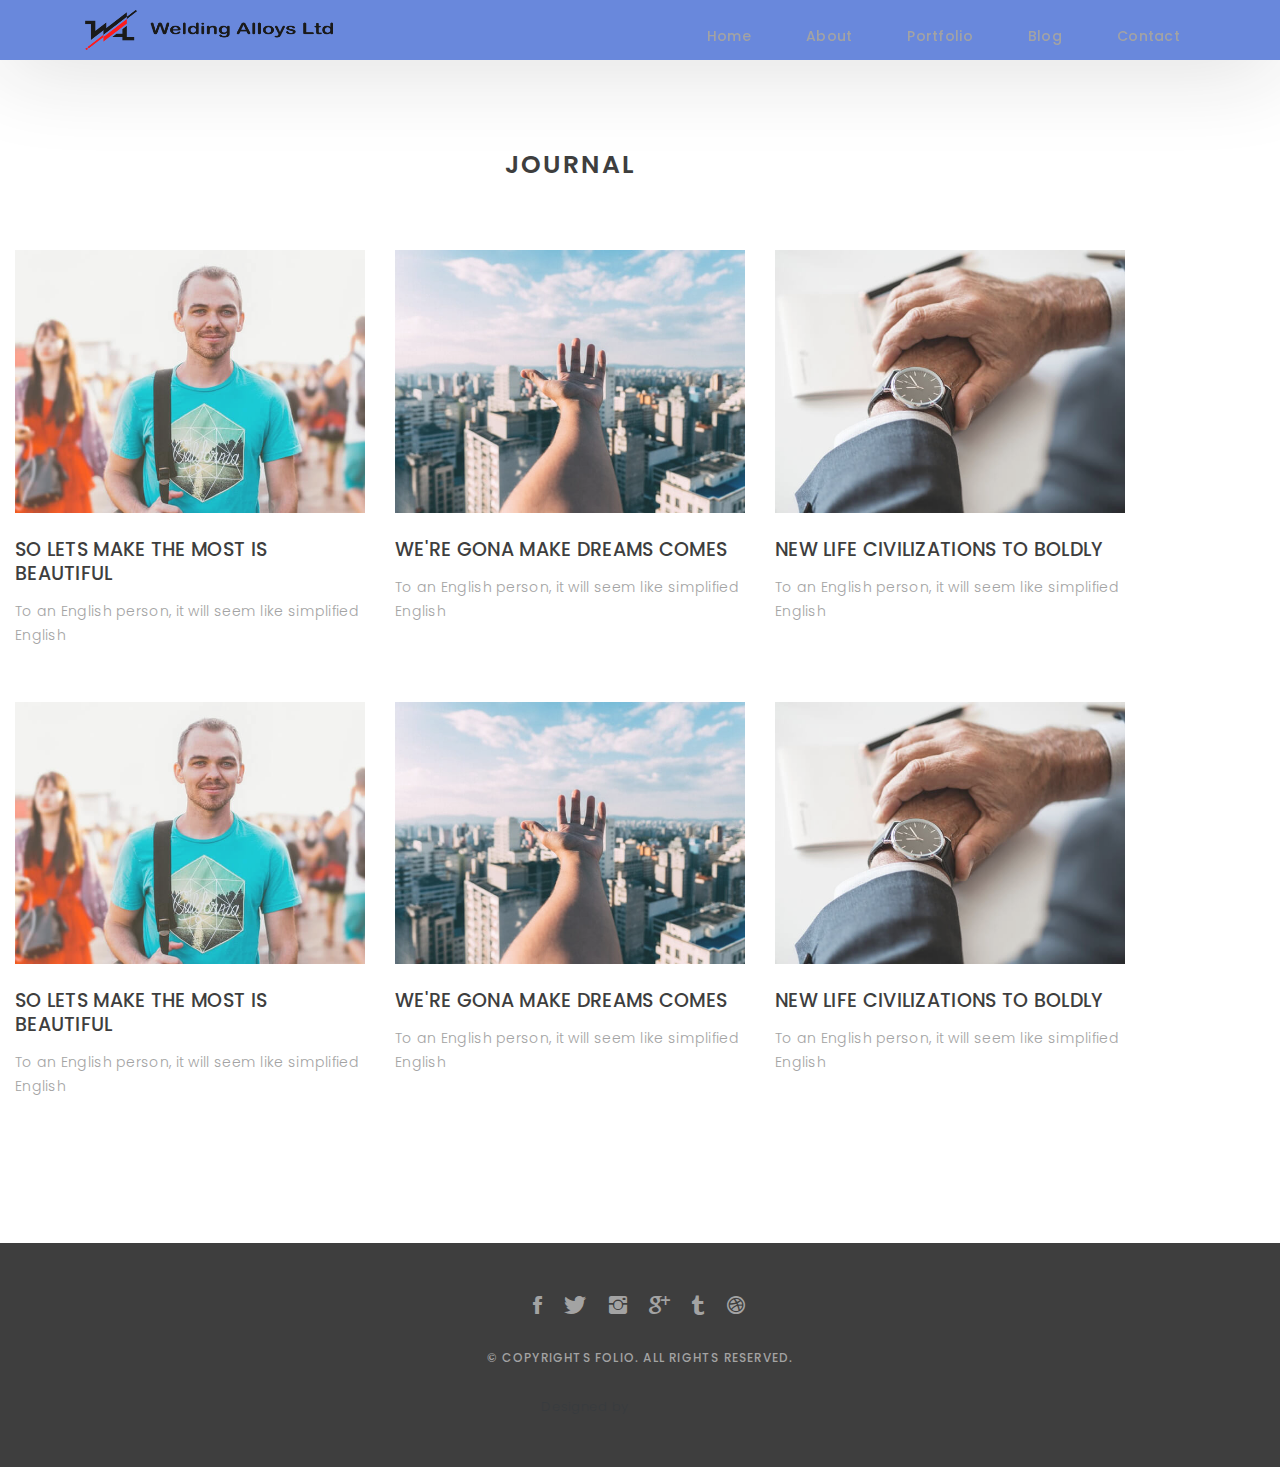
<file: blog-grid.html>
<!DOCTYPE html>
<html lang="en">

<head>
  <!-- meta -->
  <meta charset="utf-8">
  <meta content="width=device-width, initial-scale=1.0" name="viewport">

  <title>Folio - Blog Grid</title>
  <meta content="" name="keywords">
  <meta content="" name="description">

  <!-- Google Fonts -->
  <link href="https://fonts.googleapis.com/css?family=Poppins:300,300i,400,400i,500,500i,600,600i,700,700i|Playfair+Display:400,400i,700,700i,900,900i" rel="stylesheet">

  <!-- Bootstrap CSS File -->
  <link href="lib/bootstrap/css/bootstrap.min.css" rel="stylesheet">

  <!-- Libraries CSS Files -->
  <link href="lib/ionicons/css/ionicons.min.css" rel="stylesheet">
  <link href="lib/owlcarousel/assets/owl.carousel.min.css" rel="stylesheet">
  <link href="lib/magnific-popup/magnific-popup.css" rel="stylesheet">
  <link href="lib/hover/hover.min.css" rel="stylesheet">

  <!-- Blog Stylesheet File -->
  <link href="css/blog.css" rel="stylesheet">

  <!-- Main Stylesheet File -->
  <link href="css/style.css" rel="stylesheet">

  <!-- Responsive css -->
  <link href="css/responsive.css" rel="stylesheet">

  <!-- Favicon -->
  <link rel="shortcut icon" href="images/favicon.png">

  <!-- =======================================================
    Theme Name: Folio
    Theme URL: https://bootstrapmade.com/folio-bootstrap-portfolio-template/
    Author: BootstrapMade.com
    Author URL: https://bootstrapmade.com
  ======================================================= -->
</head>

<body>

  <!-- start section navbar -->
  <nav id="main-nav-subpage" class="subpage-nav">
    <div class="row">
      <div class="container">

        <div class="logo">
          <a href="index.html"><img src="images/logo.png" alt="logo"></a>
        </div>

        <div class="responsive"><i data-icon="m" class="ion-navicon-round"></i></div>

        <ul class="nav-menu list-unstyled">
          <li><a href="#homee" class="smoothScroll">Home</a></li>
          <li><a href="#about" class="smoothScroll">About</a></li>
          <li><a href="#portfolio" class="smoothScroll">Portfolio</a></li>
          <li><a href="#blog" class="smoothScroll">Blog</a></li>
          <li><a href="#contact" class="smoothScroll">Contact</a></li>
        </ul>

      </div>
    </div>
  </nav>
  <!-- End section navbar -->

  <!-- start section journal -->
  <div id="journal-blog" class="text-left  paddsections">

    <div class="container">
      <div class="section-title text-center">
        <h2>journal</h2>
      </div>
    </div>

    <div class="container">
      <div class="journal-block">
        <div class="row">

          <div class="col-lg-4 col-md-6">
            <div class="journal-info mb-30">

              <a href="blog-single.html"><img src="images/blog-post-1.jpg" class="img-responsive" alt="img"></a>

              <div class="journal-txt">

                <h4><a href="blog-single.html">SO LETS MAKE THE MOST IS BEAUTIFUL</a></h4>
                <p class="separator">To an English person, it will seem like simplified English
                </p>

              </div>

            </div>
          </div>

          <div class="col-lg-4 col-md-6">
            <div class="journal-info mb-30">

              <a href="blog-single.html"><img src="images/blog-post-2.jpg" class="img-responsive" alt="img"></a>

              <div class="journal-txt">

                <h4><a href="blog-single.html">WE'RE GONA MAKE DREAMS COMES</a></h4>
                <p class="separator">To an English person, it will seem like simplified English
                </p>

              </div>

            </div>
          </div>

          <div class="col-lg-4 col-md-6">
            <div class="journal-info mb-30">

              <a href="blog-single.html"><img src="images/blog-post-3.jpg" class="img-responsive" alt="img"></a>

              <div class="journal-txt">

                <h4><a href="blog-single.html">NEW LIFE CIVILIZATIONS TO BOLDLY</a></h4>
                <p class="separator">To an English person, it will seem like simplified English
                </p>

              </div>

            </div>
          </div>

          <div class="col-lg-4 col-md-6">
            <div class="journal-info mb-30">

              <a href="blog-single.html"><img src="images/blog-post-1.jpg" class="img-responsive" alt="img"></a>

              <div class="journal-txt">

                <h4><a href="blog-single.html">SO LETS MAKE THE MOST IS BEAUTIFUL</a></h4>
                <p class="separator">To an English person, it will seem like simplified English
                </p>

              </div>

            </div>
          </div>

          <div class="col-lg-4 col-md-6">
            <div class="journal-info mb-30">

              <a href="blog-single.html"><img src="images/blog-post-2.jpg" class="img-responsive" alt="img"></a>

              <div class="journal-txt">

                <h4><a href="blog-single.html">WE'RE GONA MAKE DREAMS COMES</a></h4>
                <p class="separator">To an English person, it will seem like simplified English
                </p>

              </div>

            </div>
          </div>

          <div class="col-lg-4 col-md-6">
            <div class="journal-info mb-30">

              <a href="blog-single.html"><img src="images/blog-post-3.jpg" class="img-responsive" alt="img"></a>

              <div class="journal-txt">

                <h4><a href="blog-single.html">NEW LIFE CIVILIZATIONS TO BOLDLY</a></h4>
                <p class="separator">To an English person, it will seem like simplified English
                </p>

              </div>

            </div>
          </div>

        </div>
      </div>
    </div>
  </div>
  <!-- End section journal -->


  <!-- start section footer -->
  <div id="footer" class="text-center">
    <div class="container">
      <div class="socials-media text-center">

        <ul class="list-unstyled">
          <li><a href="#"><i class="ion-social-facebook"></i></a></li>
          <li><a href="#"><i class="ion-social-twitter"></i></a></li>
          <li><a href="#"><i class="ion-social-instagram"></i></a></li>
          <li><a href="#"><i class="ion-social-googleplus"></i></a></li>
          <li><a href="#"><i class="ion-social-tumblr"></i></a></li>
          <li><a href="#"><i class="ion-social-dribbble"></i></a></li>
        </ul>

      </div>

      <p>&copy; Copyrights Folio. All rights reserved.</p>

      <div class="credits">
        <!--
          All the links in the footer should remain intact.
          You can delete the links only if you purchased the pro version.
          Licensing information: https://bootstrapmade.com/license/
          Purchase the pro version with working PHP/AJAX contact form: https://bootstrapmade.com/buy/?theme=Folio
        -->
        Designed by <a href="https://bootstrapmade.com/">BootstrapMade</a>
      </div>

    </div>
  </div>
  <!-- End section footer -->

  <!-- JavaScript Libraries -->
  <script src="lib/jquery/jquery.min.js"></script>
  <script src="lib/jquery/jquery-migrate.min.js"></script>
  <script src="lib/bootstrap/js/bootstrap.bundle.min.js"></script>
  <script src="lib/typed/typed.js"></script>
  <script src="lib/owlcarousel/owl.carousel.min.js"></script>
  <script src="lib/magnific-popup/magnific-popup.min.js"></script>
  <script src="lib/isotope/isotope.pkgd.min.js"></script>

  <!-- Contact Form JavaScript File -->
  <script src="contactform/contactform.js"></script>

  <!-- Template Main Javascript File -->
  <script src="js/main.js"></script>

</body>

</html>
</file>
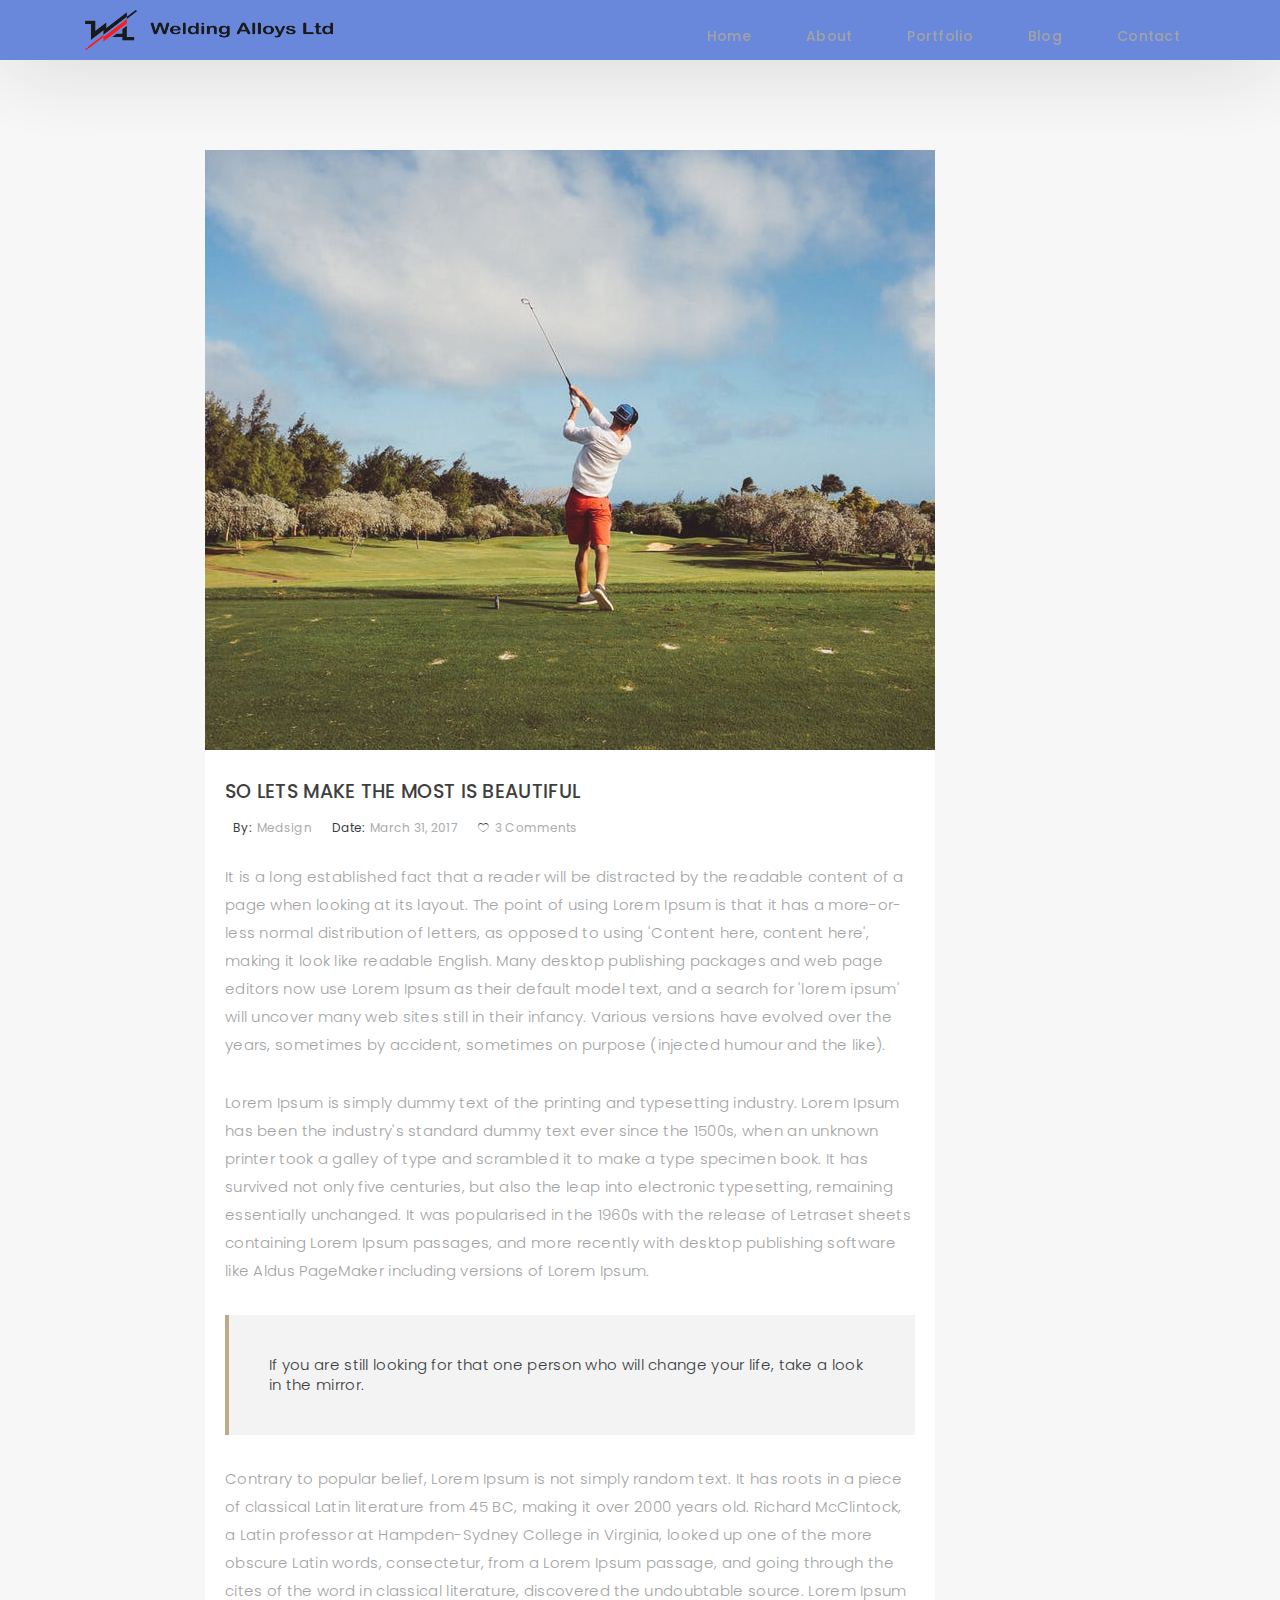
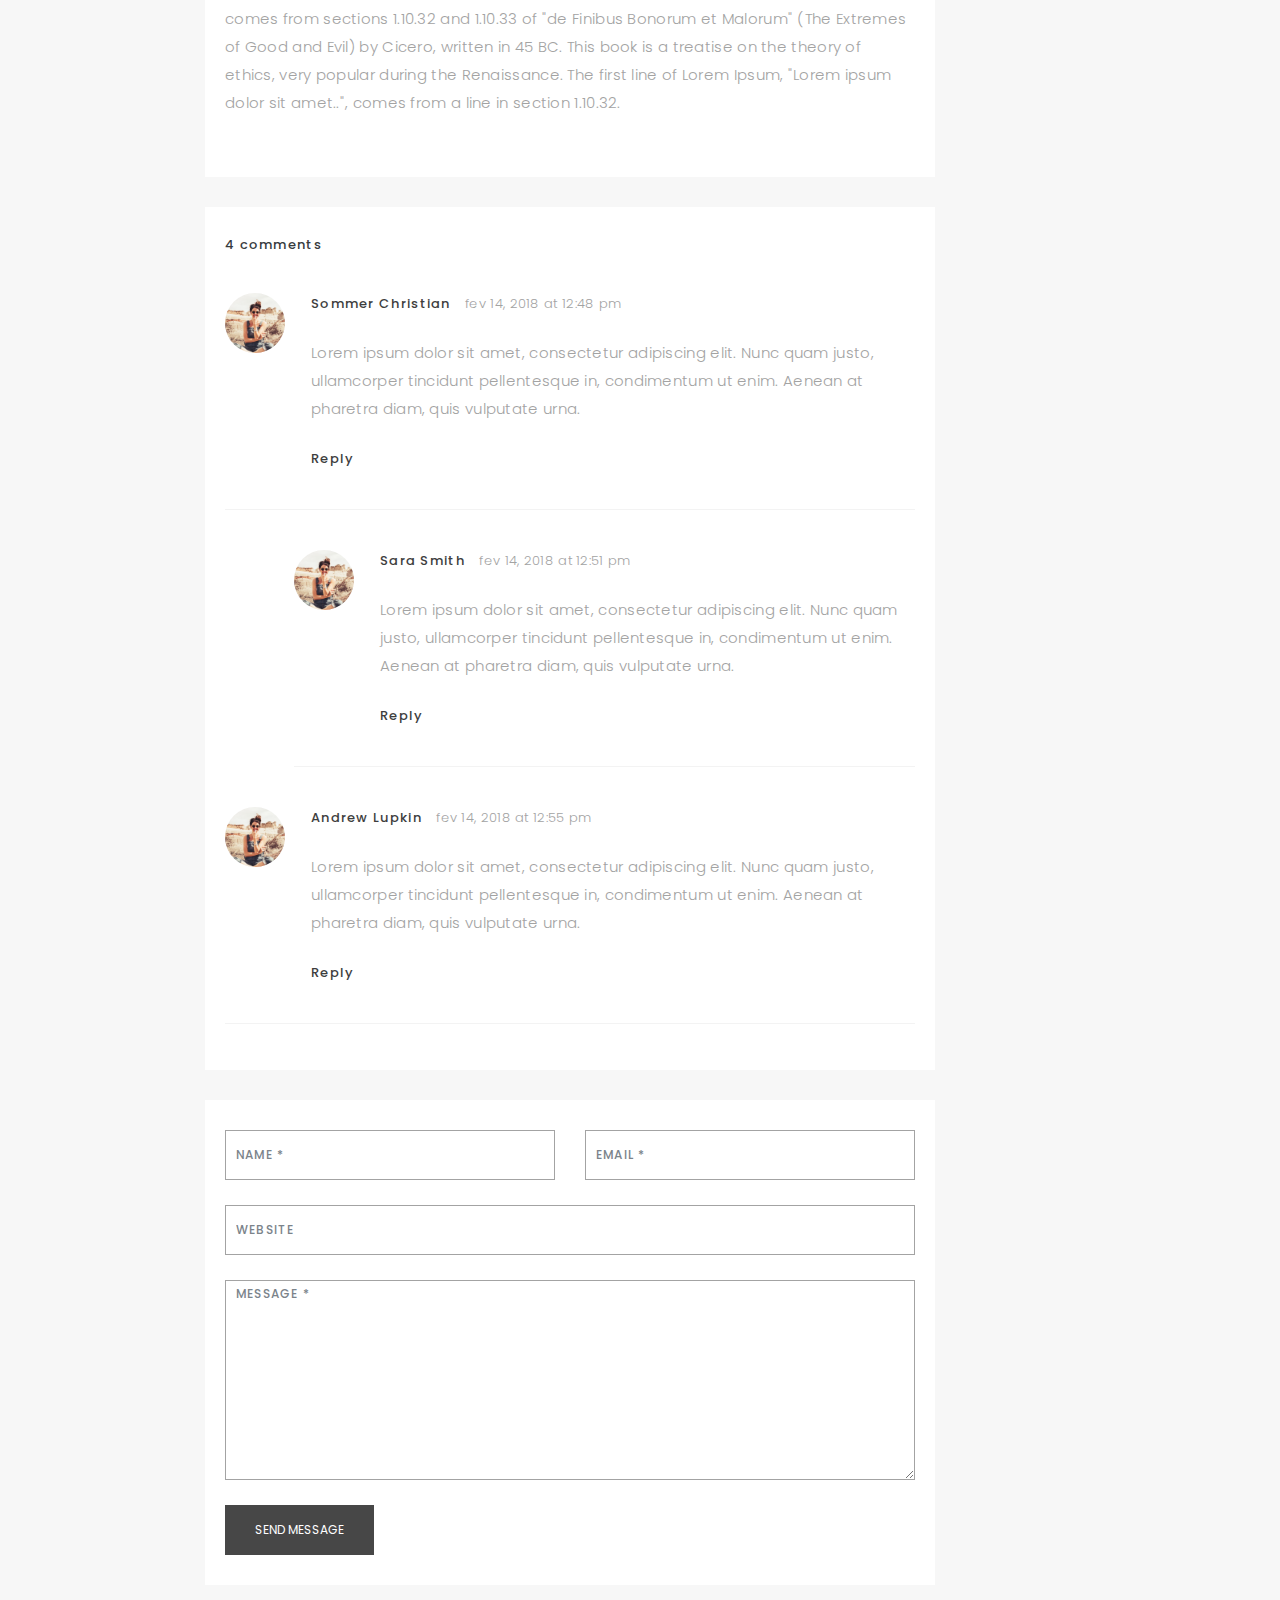
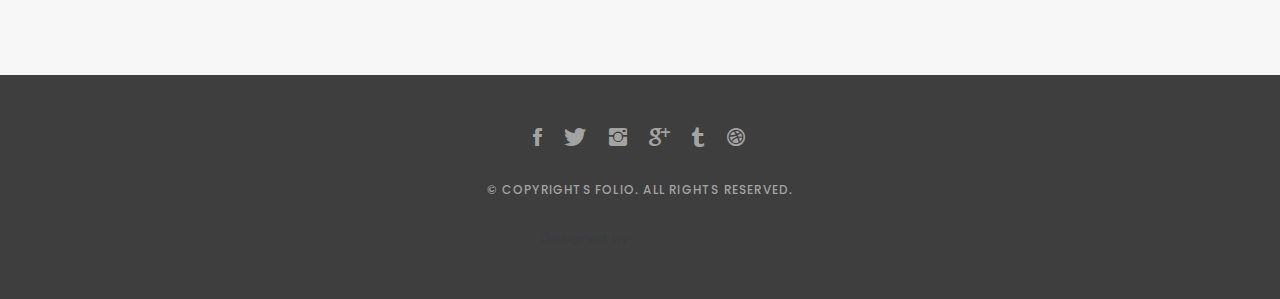
<file: blog-single.html>
<!DOCTYPE html>
<html lang="en">

<head>
  <!-- meta -->
  <meta charset="utf-8">
  <meta content="width=device-width, initial-scale=1.0" name="viewport">

  <title>Folio - Blog Singlee</title>
  <meta content="" name="keywords">
  <meta content="" name="description">

  <!-- Google Fonts -->
  <link href="https://fonts.googleapis.com/css?family=Poppins:300,300i,400,400i,500,500i,600,600i,700,700i|Playfair+Display:400,400i,700,700i,900,900i" rel="stylesheet">

  <!-- Bootstrap CSS File -->
  <link href="lib/bootstrap/css/bootstrap.min.css" rel="stylesheet">

  <!-- Libraries CSS Files -->
  <link href="lib/ionicons/css/ionicons.min.css" rel="stylesheet">
  <link href="lib/owlcarousel/assets/owl.carousel.min.css" rel="stylesheet">
  <link href="lib/magnific-popup/magnific-popup.css" rel="stylesheet">
  <link href="lib/hover/hover.min.css" rel="stylesheet">

  <!-- Blog Stylesheet File -->
  <link href="css/blog.css" rel="stylesheet">

  <!-- Main Stylesheet File -->
  <link href="css/style.css" rel="stylesheet">

  <!-- Responsive css -->
  <link href="css/responsive.css" rel="stylesheet">

  <!-- Favicon -->
  <link rel="shortcut icon" href="images/favicon.png">

  <!-- =======================================================
    Theme Name: Folio
    Theme URL: https://bootstrapmade.com/folio-bootstrap-portfolio-template/
    Author: BootstrapMade.com
    Author URL: https://bootstrapmade.com
  ======================================================= -->
</head>

<body>

  <!-- start section navbar -->
  <nav id="main-nav-subpage" class="subpage-nav">
    <div class="row">
      <div class="container">

        <div class="logo">
          <a href="index.html"><img src="images/logo.png" alt="logo"></a>
        </div>

        <div class="responsive"><i data-icon="m" class="ion-navicon-round"></i></div>

        <ul class="nav-menu list-unstyled">
          <li><a href="#homee" class="smoothScroll">Home</a></li>
          <li><a href="#about" class="smoothScroll">About</a></li>
          <li><a href="#portfolio" class="smoothScroll">Portfolio</a></li>
          <li><a href="#blog" class="smoothScroll">Blog</a></li>
          <li><a href="#contact" class="smoothScroll">Contact</a></li>
        </ul>
      </div>
    </div>
  </nav>
  <!-- End section navbar -->
  <!-- start section main content -->
  <div class="main-content paddsection">
    <div class="container">
      <div class="row justify-content-center">
        <div class="col-md-8 col-md-offset-2">
          <div class="row">
            <div class="container-main single-main">
              <div class="col-md-12">
                <div class="block-main mb-30">
                  <img src="images/blog-post-big.jpg" class="img-responsive" alt="reviews2">
                  <div class="content-main single-post padDiv">
                    <div class="journal-txt">
                      <h4><a href="#">SO LETS MAKE THE MOST IS BEAUTIFUL</a></h4>
                    </div>
                    <div class="post-meta">
                      <ul class="list-unstyled mb-0">
                        <li class="author">by:<a href="#">medsign</a></li>
                        <li class="date">date:<a href="#">March 31, 2017</a></li>
                        <li class="commont"><i class="ion-ios-heart-outline"></i><a href="#">3 Comments</a></li>
                      </ul>
                    </div>
                    <p class="mb-30">It is a long established fact that a reader will be distracted by the readable content of a page when looking at its layout. The point of using Lorem Ipsum is that it has a more-or-less normal distribution of letters, as opposed to
                      using 'Content here, content here', making it look like readable English. Many desktop publishing packages and web page editors now use Lorem Ipsum as their default model text, and a search for 'lorem ipsum' will uncover many web
                      sites still in their infancy. Various versions have evolved over the years, sometimes by accident, sometimes on purpose (injected humour and the like).</p>
                    <p class="mb-30">Lorem Ipsum is simply dummy text of the printing and typesetting industry. Lorem Ipsum has been the industry's standard dummy text ever since the 1500s, when an unknown printer took a galley of type and scrambled it to make a type
                      specimen book. It has survived not only five centuries, but also the leap into electronic typesetting, remaining essentially unchanged. It was popularised in the 1960s with the release of Letraset sheets containing Lorem Ipsum passages,
                      and more recently with desktop publishing software like Aldus PageMaker including versions of Lorem Ipsum.</p>
                    <blockquote>If you are still looking for that one person who will change your life, take a look in the mirror.</blockquote>
                    <p class="mb-30">Contrary to popular belief, Lorem Ipsum is not simply random text. It has roots in a piece of classical Latin literature from 45 BC, making it over 2000 years old. Richard McClintock, a Latin professor at Hampden-Sydney College in
                      Virginia, looked up one of the more obscure Latin words, consectetur, from a Lorem Ipsum passage, and going through the cites of the word in classical literature, discovered the undoubtable source. Lorem Ipsum comes from sections
                      1.10.32 and 1.10.33 of "de Finibus Bonorum et Malorum" (The Extremes of Good and Evil) by Cicero, written in 45 BC. This book is a treatise on the theory of ethics, very popular during the Renaissance. The first line of Lorem Ipsum,
                      "Lorem ipsum dolor sit amet..", comes from a line in section 1.10.32.</p>
                  </div>
                </div>
              </div>
              <div class="col-md-12">
                <div class="comments text-left padDiv mb-30">
                  <div class="entry-comments">
                    <h6 class="mb-30">4 comments</h6>
                    <ul class="entry-comments-list list-unstyled">
                      <li>
                        <div class="entry-comments-item">
                          <img src="images/avatar.jpg" class="entry-comments-avatar" alt="">
                          <div class="entry-comments-body">
                            <span class="entry-comments-author">Sommer Christian</span>
                            <span><a href="#">fev 14, 2018 at 12:48 pm</a></span>
                            <p class="mb-10">Lorem ipsum dolor sit amet, consectetur adipiscing elit. Nunc quam justo, ullamcorper tincidunt pellentesque in, condimentum ut enim. Aenean at pharetra diam, quis vulputate urna. </p>
                            <a class="rep" href="#">Reply</a>
                          </div>
                        </div>
                        <ul class="entry-comments-reply list-unstyled">
                          <li>
                            <div class="entry-comments-item">
                              <img src="images/avatar.jpg" class="entry-comments-avatar" alt="">
                              <div class="entry-comments-body">
                                <span class="entry-comments-author">Sara Smith</span>
                                <span><a href="#">fev 14, 2018 at 12:51 pm</a></span>
                                <p class="mb-10">Lorem ipsum dolor sit amet, consectetur adipiscing elit. Nunc quam justo, ullamcorper tincidunt pellentesque in, condimentum ut enim. Aenean at pharetra diam, quis vulputate urna.</p>
                                <a class="rep" href="#">Reply</a>
                              </div>
                            </div>
                          </li>
                        </ul>
                      </li>
                      <li>
                        <div class="entry-comments-item">
                          <img src="images/avatar.jpg" class="entry-comments-avatar" alt="">
                          <div class="entry-comments-body">
                            <span class="entry-comments-author">Andrew Lupkin</span>
                            <span><a href="#">fev 14, 2018 at 12:55 pm</a></span>
                            <p class="mb-10">Lorem ipsum dolor sit amet, consectetur adipiscing elit. Nunc quam justo, ullamcorper tincidunt pellentesque in, condimentum ut enim. Aenean at pharetra diam, quis vulputate urna. </p>
                            <a class="rep" href="#">Reply</a>
                          </div>
                        </div>
                      </li>
                    </ul>
                  </div>
                </div>
              </div>
              <div class="col-lg-12">
                <div class="cmt padDiv">
                  <form id="comment-form" method="post" action="" role="form">
                    <div class="row">
                        <div class="col-lg-6">
                          <div class="form-group">
                            <input id="form_name" type="text" name="name" class="form-control" placeholder="Name *" required="required">
                          </div>
                        </div>
                        <div class="col-lg-6">
                          <div class="form-group">
                            <input id="form_email" type="email" name="email" class="form-control" placeholder="email *" required="required">
                          </div>
                        </div>
                        <div class="col-md-12">
                          <div class="form-group">
                            <input id="form_name" type="text" name="website" class="form-control" placeholder="Website">
                          </div>
                        </div>
                        <div class="col-lg-12">
                          <div class="form-group">
                            <textarea id="form_message" name="message" class="form-control" placeholder="Message *" style="height: 200px;" required="required"></textarea>
                          </div>
                        </div>
                        <div class="col-lg-12">
                          <input type="submit" class="btn btn-defeault btn-send" value="Send message">
                        </div>
                    </div>
                  </form>
                </div>
              </div>
            </div>
          </div>
        </div>
      </div>
    </div>
  </div>
  <!--  </div> -->
  <!-- start section main content -->

  <!-- start section footer -->
  <div id="footer" class="text-center">
    <div class="container">
      <div class="socials-media text-center">

        <ul class="list-unstyled">
          <li><a href="#"><i class="ion-social-facebook"></i></a></li>
          <li><a href="#"><i class="ion-social-twitter"></i></a></li>
          <li><a href="#"><i class="ion-social-instagram"></i></a></li>
          <li><a href="#"><i class="ion-social-googleplus"></i></a></li>
          <li><a href="#"><i class="ion-social-tumblr"></i></a></li>
          <li><a href="#"><i class="ion-social-dribbble"></i></a></li>
        </ul>

      </div>

      <p>&copy; Copyrights Folio. All rights reserved.</p>

      <div class="credits">
        <!--
          All the links in the footer should remain intact.
          You can delete the links only if you purchased the pro version.
          Licensing information: https://bootstrapmade.com/license/
          Purchase the pro version with working PHP/AJAX contact form: https://bootstrapmade.com/buy/?theme=Folio
        -->
        Designed by <a href="https://bootstrapmade.com/">BootstrapMade</a>
      </div>

    </div>
  </div>
  <!-- End section footer -->

  <!-- JavaScript Libraries -->
  <script src="lib/jquery/jquery.min.js"></script>
  <script src="lib/jquery/jquery-migrate.min.js"></script>
  <script src="lib/bootstrap/js/bootstrap.bundle.min.js"></script>
  <script src="lib/typed/typed.js"></script>
  <script src="lib/owlcarousel/owl.carousel.min.js"></script>
  <script src="lib/magnific-popup/magnific-popup.min.js"></script>
  <script src="lib/isotope/isotope.pkgd.min.js"></script>

  <!-- Contact Form JavaScript File -->
  <script src="contactform/contactform.js"></script>

  <!-- Template Main Javascript File -->
  <script src="js/main.js"></script>

</body>

</html>
</file>
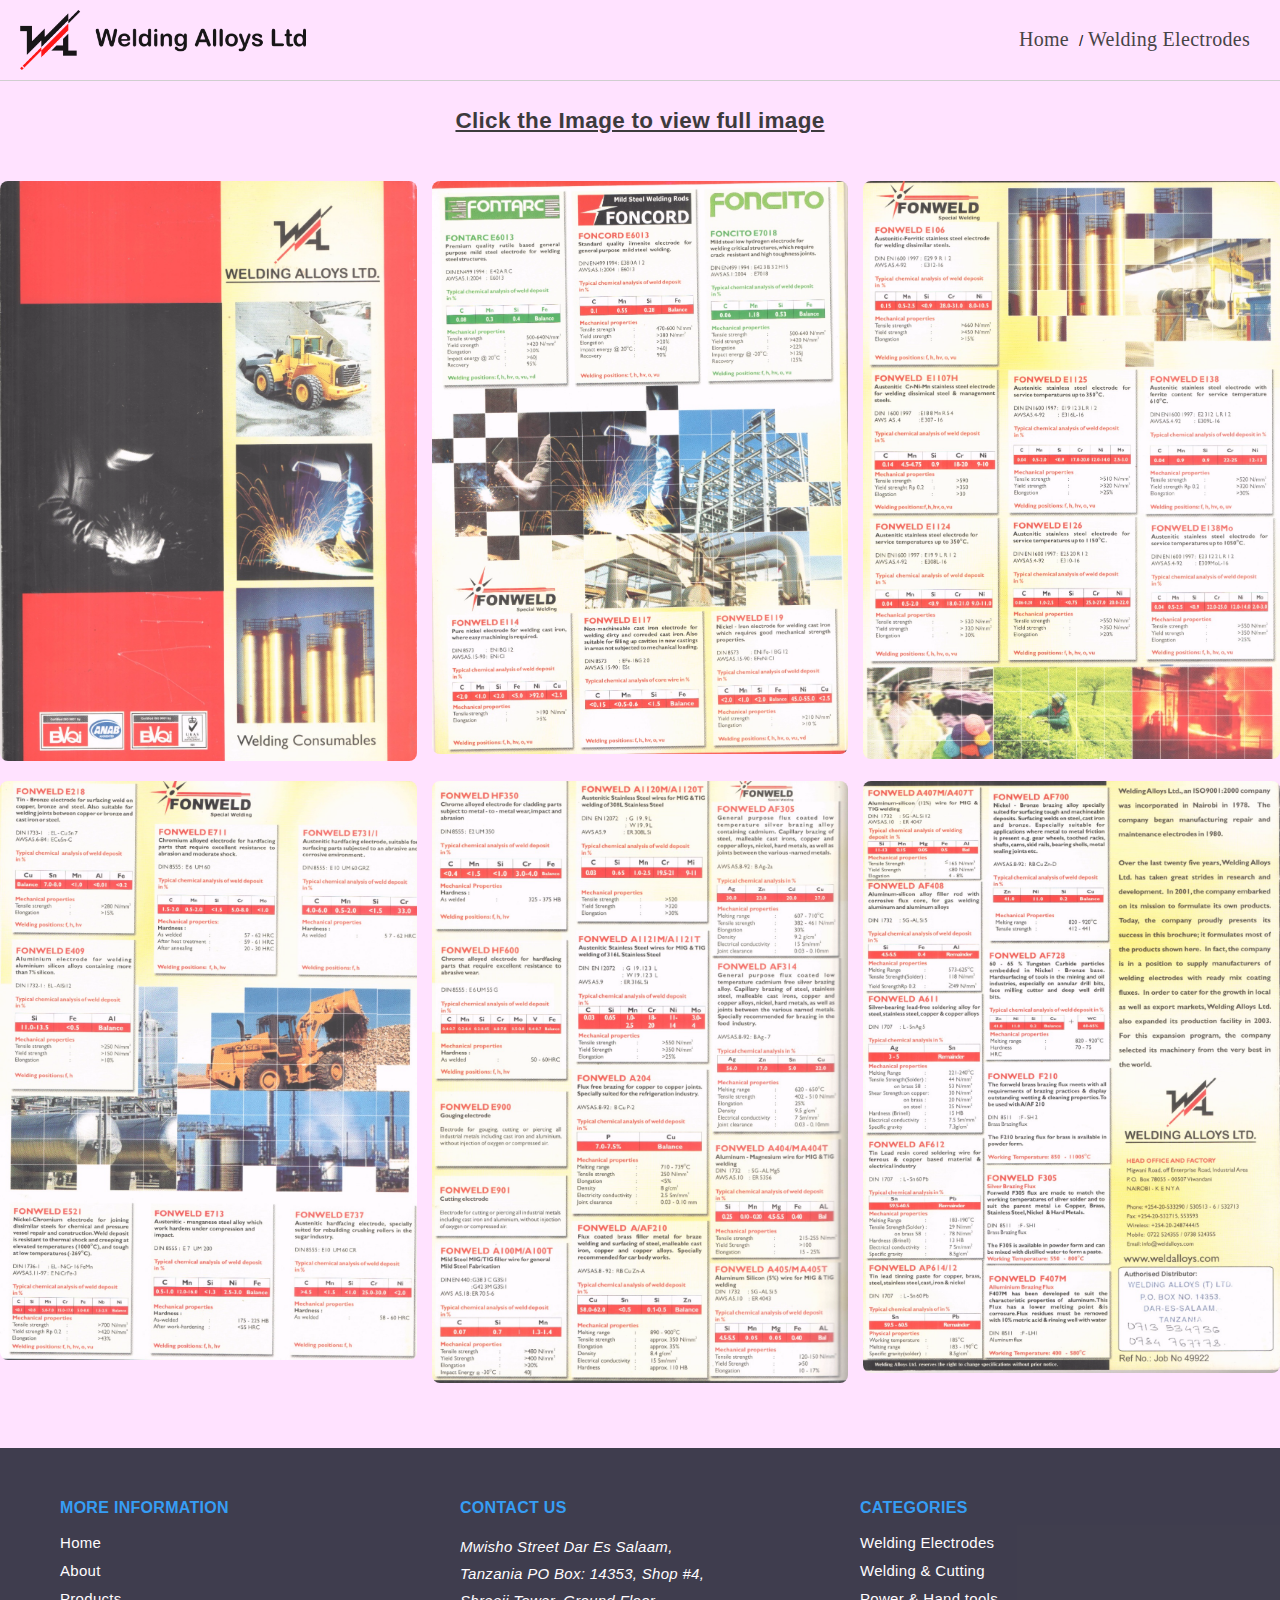
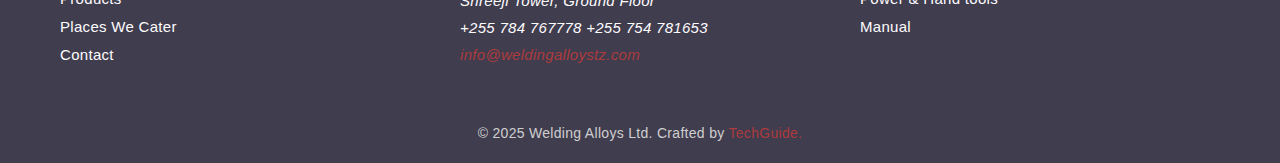
<file: gallery/new.html>
<!DOCTYPE html>
<html lang="en">
<head>
    <meta charset="UTF-8">
    <meta name="viewport" content="width=device-width, initial-scale=1.0">
    <title>Document</title>
  <link href="../css/style.css" rel="stylesheet">

    <style>
    
        body{
            /* background-color:#f2f2; */
            background-color:#f2f2;
        }

            
  /* Top Bar */
  .top-bar {
    display: flex;
    justify-content: space-between;
    align-items: center;
    background-color:transparent;
    color:white;
    padding: 10px 20px;
    border-bottom: 1px solid #ccc;
  }

  .logo-name {
    display: flex;
    align-items: center;
    gap: 15px;
  }
.logo-name img{
   height:60px;
}
  .logo {
    width: 40px;
    height: 40px;
               background-color:#f2f2;

  }

  .links-search {
    display: flex;
    align-items: center;
    gap: 15px;
  }

  .links a {
    text-decoration: none;
    color: #333;
    margin-right: 10px;
  }

  .search input {
    padding: 5px;
    border: 1px solid #ccc;
    border-radius: 3px;
  }
        
        .img{
            display:grid;
            grid-template-columns:repeat(3,1fr);
            gap:15px;
            margin:auto;
            margin-top: 50px;

        }
        .img img{
            width:100%;
            height:auto;
            object-fit: cover;
            border-radius: 8px;
        }
        footer{
            margin-top: 60px;
        }
        .links a{
            font-family:nimala ui;
            font-size: 20px;
        }
    </style>
</head>
<body>

    <div class="top-bar">
    <div class="logo-name">
      <!-- <div class="logo"></div> -->
    <img src="../images/logo.png">
    </div>
    <div class="links-search">
      <div class="links">
              <!-- <li class="filter filter-active" data-filter=".all">all</li>
              <li class="filter" data-filter=".branding">branding</li>
              <li class="filter" data-filter=".mockups">mockups</li> -->
        <a href="../index.html">Home</a><b style="color:black;">/</b>
        <a href="electrodes.html#mild">Welding Electrodes</a>
            </ul> 

          </div>
      </div>
      
    </div>
  </div>

    <br>
    <h2 style="text-align: center; text-decoration: underline; padding-top: 10px;">Click the Image to view full image</h2>
    <div class=img>
    <a href="../images/1.jpg"><img src="../images/1.jpg"></a>
    <a href="../images/2.jpg"><img src="../images/2.jpg"></a>
    <a href="../images/3.jpg"><img src="../images/3.jpg"></a>
    <a href="../images/4.jpg"><img src="../images/4.jpg"></a>
    <a href="../images/5.jpg"><img src="../images/5.jpg"></a>
    <a href="../images/6.jpg"><img src="../images/6.jpg"></a>
    </div>

    <footer class="site-footer">
  <div class="footer-container">
    <div class="footer-column">
      <h4 class="footer-title">MORE INFORMATION</h4>
      <ul>
           <li><a href="../index.html#header" class="smoothScroll">Home</a></li>
           <li><a href="../index.html#about" class="smoothScroll">About</a></li>
          <li><a href="../index.html#portfolio" class="smoothScroll">Products</a></li>
          <li><a href="../index.html#journal" class="smoothScroll">Places We Cater</a></li>
          <li><a href="../index.html#contact" class="smoothScroll">Contact</a></li>
      </ul>
    </div>
    <div class="footer-column">
      <h4 class="footer-title">CONTACT US</h4>
      <address style="line-height:27px;">
       <span>Mwisho Street Dar Es Salaam,<br>Tanzania</span></li>
              <span>PO Box: 14353, Shop #4,<br>Shreeji Tower, Ground Floor<br></span>
              <span>+255 784 767778</span>
                <span>+255 754 781653</span>
              <span><a href="mailto:info@weldingalloystz.com" style="color:brown"> info@weldingalloystz.com</a></span>
        <ul class="list-unstyled list-social">
        <a href="#"><i class="ion-social-facebook"></i></a>
          <!-- <li><a href="#"><i class="ion-social-twitter"></i></a></li> -->
          <a href="https://www.instagram.com/weldingalloystz?igsh=Nnk1MnMyb2pmcDRx"><i class="ion-social-instagram"></i></a>
        </ul>
      </address>
      
    </div>
    <div class="footer-column">
      <h4 class="footer-title">CATEGORIES</h4>
      <ul style="line-height:20px;">
        <li><a href="electrodes.html" class="smoothScroll">Welding Electrodes</a></li>
          <li><a href="gaswelding.html" class="smoothScroll">Welding & Cutting</a></li>
          <li><a href="grinding.html" class="smoothScroll">Power & Hand tools</a></li>
         <li><a href="new.html" class="smoothScroll">Manual</a></li>

      </ul>
    </div>
  </div>
  <div class="footer-bottom">
    &copy; 2025 Welding Alloys Ltd. Crafted by <a href="mailto:ndossdavid8@gmail.com"  style="color:brown;">TechGuide.</a>
  </div>
</footer>
</body>
</html>
</file>
<file: css/blog.css>
/*-----------------------------------------------------------------------------------*/

/*  -  Navbar fixd page
/*-----------------------------------------------------------------------------------*/

.subpage-nav {
  display: block !important;
  position: relative;
}

/*-----------------------------------------------------------------------------------*/

/*  /* Single page */

/*-----------------------------------------------------------------------------------*/

/* main content */

.main-content {
  background: #f7f7f7;
}

.main-content .container-main {
  display: inline-block;
  width: 100%;
}

.main-content .container-main .block-main {
  margin-bottom: 30px;
  overflow: hidden;
}

.container-main .block-main .content-main {
  background: #fff none repeat scroll 0 0;
  display: inline-block;
  width: 100%;
}

.journal-txt h4 a {
  display: block;
  font-size: 19px;
  line-height: 24px;
  margin: 0 0 13px 0;
  font-weight: 500;
  color: #292929;
  -moz-transition: all 0.5s ease-in-out 0s;
  -ms-transition: all 0.5s ease-in-out 0s;
  -o-transition: all 0.5s ease-in-out 0s;
  -webkit-transition: all 0.5s ease-in-out 0s;
  transition: all 0.5s ease-in-out 0s;
}

.journal-txt h4 a:hover {
  color: #b8a07e;
  -moz-transition: all 0.5s ease-in-out 0s;
  -ms-transition: all 0.5s ease-in-out 0s;
  -o-transition: all 0.5s ease-in-out 0s;
  -webkit-transition: all 0.5s ease-in-out 0s;
  transition: all 0.5s ease-in-out 0s;
}

.post-meta ul li {
  font-size: 12px;
  font-weight: normal;
  margin-left: 8px;
  margin-right: 8px;
  text-transform: capitalize;
  display: inline-block;
  float: none;
}

.content-main .post-meta a {
  color: #a2a2a2;
  margin-left: 5px;
}

/* Commonts */

.comments {
  background: #fff;
}

.entry-comments h6 {
  margin-right: 10px;
  font-size: 13px;
  letter-spacing: 0.1em;
  font-weight: 500;
}

.entry-comments-item {
  margin-top: 40px;
  padding-bottom: 40px;
  border-bottom: 1px solid #f2f2f2;
}

.entry-comments-avatar {
  position: absolute;
  display: block;
  border-radius: 50%;
  width: 60px;
  height: 60px;
}

.entry-comments-body {
  padding-left: 86px;
}

.entry-comments-author {
  margin-right: 10px;
  font-size: 13px;
  color: #292929;
  letter-spacing: 0.1em;
  font-weight: 500;
}

.rep {
  font-size: 13px;
  color: #292929;
  letter-spacing: 0.1em;
  font-weight: 500;
  text-transform: capitalize;
}

.entry-comments span a {
  font-size: 13px;
  color: #999;
}

.entry-comments-reply {
  padding-left: 10%;
}

/* Commonts form */

.cmt {
  background: #fff;
}

blockquote {
  padding: 40px;
  background-color: #f2f2f2;
  margin: 30px 0;
  border: none;
  border-left: 4px solid #b8a07e;
}
</file>
<file: css/responsive.css>
/** Width between 1200x to 0
 *  ~~~~~~~~~~~~~~~~~~~~~~~~~~~~~~~~~~~~
 */

@media (min-width: 1200px) {

}

/** Width between 992px to 1199px
 *  ~~~~~~~~~~~~~~~~~~~~~~~~~~~~~~~~~~~~
 */

@media (min-width: 992px) and (max-width: 1199px) {
  
}

/** Width between 768px to 991px
 *  ~~~~~~~~~~~~~~~~~~~~~~~~~~~~~~~~~~~~
 */

@media (min-width: 768px) and (max-width: 991px) {
  /* Navbar */
  nav {
    padding: 10px 15px;
  }
  .nav-menu {
    margin-top: 40px;
    display: none;
    float: none;
    width: 100%;
  }
  .nav-menu li {
    float: none;
    width: 100%;
    text-align: center;
    border-top: 1px solid #f7f7f7;
    line-height: 45px;
    margin-left: 0;
    padding-top: 10px;
    padding-bottom: 10px;
  }
  .responsive {
    float: right;
    padding-top: 15px;
    display: block;
  }
  /* About */
  .head-info .header-content .cmaster h1 {
    font-size: 32px;
  }
  #about .div-img-bg {
    padding: 0;
  }
  #about .div-img-bg .about-img img {
    margin-top: 0%;
    margin-left: calc(0% - 0px);
  }
  #about .about-descr .p-heading {
    font-size: 20px;
  }
  #about .about-descr .separator {
    max-width: 100%;
    margin-bottom: 0;
  }
  /* portfolio */
  #portfolio .portfolio-list .nav li {
    float: none;
    margin: 20px;
    display: inline-block;
  }
  /* journal */
  #journal .journal-block .journal-info {
    margin-bottom: 30px;
  }
  /* Contact */
  .contact-contact {
    margin-bottom: 30px;
  }
  /* Footer */
  #footer .socials-media ul li {
    margin-right: 0;
    margin-left: 0;
    float: none;
    display: inline-block;
  }
}

/** Width between 767px to 0
 *  ~~~~~~~~~~~~~~~~~~~~~~~~~~~~~~~~~~~~
 */

@media (max-width: 767px) {
  /* Navbar */
  nav {
    padding: 20px 15px;
  }
  .nav-menu {
    margin-top: 40px;
    display: none;
    float: none;
    width: 100%;
  }
  .nav-menu li {
    float: none;
    width: 100%;
    text-align: center;
    border-top: 1px solid #f7f7f7;
    line-height: 45px;
    margin-left: 0;
    padding-top: 10px;
    padding-bottom: 10px;
  }
  .responsive {
    float: right;
    padding-top: 15px;
    display: block;
  }
  /* About */
  .head-info .header-content h1 {
    font-size: 32px;
  }
  #about .div-img-bg {
    padding: 0;
  }
  #about .div-img-bg .about-img img {
    margin-top: 0%;
    margin-left: calc(0% - 0px);
  }
  #about .about-descr .p-heading {
    font-size: 20px;
  }
  #about .about-descr .separator {
    max-width: 100%;
    margin-bottom: 0;
  }
  /* portfolio */
  #portfolio .portfolio-list .nav li {
    float: none;
    margin: 20px;
    display: inline-block;
  }
  /* journal */
  #journal .journal-block .journal-info {
    margin-bottom: 30px;
  }
  /* Contact */
  .contact-contact {
    margin-bottom: 30px;
  }
  /* Footer */
  #footer .socials-media ul li {
    margin-right: 0;
    margin-left: 0;
    float: none;
    display: inline-block;
  }
}

/** Width between 600px to 0
 *  ~~~~~~~~~~~~~~~~~~~~~~~~~~~~~~~~~~~~
 */

@media (max-width: 600px) {
  /* Navbar */
  nav {
    padding: 20px 15px;
  }
  .nav-menu {
    margin-top: 40px;
    display: none;
    float: none;
    width: 100%;
  }
  .nav-menu li {
    float: none;
    width: 100%;
    text-align: center;
    border-top: 1px solid #f7f7f7;
    line-height: 45px;
    margin-left: 0;
    padding-top: 10px;
    padding-bottom: 10px;
  }
  .responsive {
    float: right;
    padding-top: 15px;
    display: block;
  }
  /* About */
  .head-info .header-content h1 {
    font-size: 32px;
  }
  #about .div-img-bg {
    padding: 0;
  }
  #about .div-img-bg .about-img img {
    margin-top: 0%;
    margin-left: calc(0% - 0px);
  }
  #about .about-descr .p-heading {
    font-size: 20px;
  }
  #about .about-descr .separator {
    max-width: 100%;
    margin-bottom: 0;
  }
  /* portfolio */
  #portfolio .portfolio-list .nav li {
    float: none;
    margin: 10px;
    display: inline-block;
  }
  /* journal */
  #journal .journal-block .journal-info {
    margin-bottom: 30px;
  }
  /* Contact */
  .contact-contact {
    margin-bottom: 30px;
  }
  /* Footer */
  #footer .socials-media ul li {
    margin-right: 0;
    margin-left: 0;
    float: none;
    display: inline-block;
  }
}

/** Width between 480px to 0
 *  ~~~~~~~~~~~~~~~~~~~~~~~~~~~~~~~~~~~~
 */

@media (max-width: 480px) {
  /* Navbar */
  nav {
    padding: 20px 15px;
  }
  .nav-menu {
    margin-top: 40px;
    display: none;
    float: none;
    width: 100%;
  }
  .nav-menu li {
    float: none;
    width: 100%;
    text-align: center;
    border-top: 1px solid #f7f7f7;
    line-height: 45px;
    margin-left: 0;
    padding-top: 10px;
    padding-bottom: 10px;
  }
  .responsive {
    float: right;
    padding-top: 15px;
    display: block;
  }
  /* About */
  .head-info .header-content h1 {
    font-size: 32px;
  }
  #about .div-img-bg {
    padding: 0;
  }
  #about .div-img-bg .about-img img {
    margin-top: 0%;
    margin-left: calc(0% - 0px);
  }
  #about .about-descr .p-heading {
    font-size: 20px;
  }
  #about .about-descr .separator {
    max-width: 100%;
    margin-bottom: 0;
  }
  /* portfolio */
  #portfolio .portfolio-list .nav li {
    float: none;
    margin: 20px;
  }
  /* journal */
  #journal .journal-block .journal-info {
    margin-bottom: 30px;
  }
  /* Contact */
  .contact-contact {
    margin-bottom: 30px;
  }
  /* Footer */
  #footer .socials-media ul li {
    margin-right: 0;
    margin-left: 0;
    float: none;
    display: inline-block;
  }
}

/** Width between 320px to 0
 *  ~~~~~~~~~~~~~~~~~~~~~~~~~~~~~~~~~~~~
 */

@media (max-width: 320px) {
  /* Navbar */
  nav {
    padding: 20px 15px;
  }
  .nav-menu {
    margin-top: 40px;
    display: none;
    float: none;
    width: 100%;
  }
  .nav-menu li {
    float: none;
    width: 100%;
    text-align: center;
    border-top: 1px solid #f7f7f7;
    line-height: 45px;
    margin-left: 0;
    padding-top: 10px;
    padding-bottom: 10px;
  }
  .responsive {
    float: right;
    padding-top: 15px;
    display: block;
  }
  /* About */
  .head-info .header-content h1 {
    font-size: 32px;
  }
  #about .div-img-bg {
    padding: 0;
  }
  #about .div-img-bg .about-img img {
    margin-top: 0%;
    margin-left: calc(0% - 0px);
  }
  #about .about-descr .p-heading {
    font-size: 20px;
  }
  #about .about-descr .separator {
    max-width: 100%;
    margin-bottom: 0;
  }
  /* portfolio */
  #portfolio .portfolio-list .nav li {
    float: none;
    margin: 20px;
  }
  /* journal */
  #journal .journal-block .journal-info {
    margin-bottom: 30px;
  }
  /* Contact */
  .contact-contact {
    margin-bottom: 30px;
  }
  /* Footer */
  #footer .socials-media ul li {
    margin-right: 0;
    margin-left: 0;
    float: none;
    display: inline-block;
  }
  /* Single page */
  .entry-comments-body span {
    display: inline-block;
    margin-right: 0;
  }
}
</file>
<file: css/style.css>
/*
  Theme Name: Folio
  Theme URL: https://bootstrapmade.com/folio-bootstrap-portfolio-template/
  Author: BootstrapMade.com
  Author URL: https://bootstrapmade.com
*/

/*  General Styling
/*-----------------------------------------------------------------------------------*/

body {
   background-color: white;
    opacity: 0.9;
  font-family: 'Poppins', helvetica;
  font-size: 15px;
  font-weight: 300;
  line-height: 20px;
  letter-spacing: 0.02em;
  overflow-x: hidden;
  margin: 0 auto;
  padding: 0;
  -moz-box-sizing: border-box;
  -ms-box-sizing: border-box;
  -o-box-sizing: border-box;
  -webkit-box-sizing: border-box;
  box-sizing: border-box;
}
       .links a{
            font-family:nimala ui;
            font-size: 20px;
        }

h1, h2, h3, h4, h5, h6 {
  margin: 0;
}

h2 {
  color: #292929;
  font-weight: 600;
}

h4 {
  color: #292929;
  font-size: 14px;
  font-weight: 600;
}

a {
  color: #292929;
  text-decoration: none !important;
  -moz-transition: all 0.5s ease-in-out 0s;
  -ms-transition: all 0.5s ease-in-out 0s;
  -o-transition: all 0.5s ease-in-out 0s;
  -webkit-transition: all 0.5s ease-in-out 0s;
  transition: all 0.5s ease-in-out 0s;
}

a:hover {
  -moz-transition: all 0.5s ease-in-out 0s;
  -ms-transition: all 0.5s ease-in-out 0s;
  -o-transition: all 0.5s ease-in-out 0s;
  -webkit-transition: all 0.5s ease-in-out 0s;
  transition: all 0.5s ease-in-out 0s;
  text-decoration: underline;
}

a:hover, a:focus {
  color: #b8a07e;
  text-decoration: underline;
}

nav ul li a {
  padding: 2px 0 0 0;
  position: relative;
  display: block;
  font-size: 12px;
  color: #999999;
  letter-spacing: 0.1em;
  font-weight: 500;
  line-height: 14px;
  text-transform: uppercase;
  -moz-transition: all 0.5s ease-in-out 0s;
  -ms-transition: all 0.5s ease-in-out 0s;
  -o-transition: all 0.5s ease-in-out 0s;
  -webkit-transition: all 0.5s ease-in-out 0s;
  transition: all 0.5s ease-in-out 0s;
}

p {
  margin: 25px 0;
  padding: 0;
  font-size: 15px;
  color: #999999;
  line-height: 28px;
}

::-moz-selection {
  background: #b8a07e;
  color: #fff;
}

::selection {
  background: #b8a07e;
  color: #fff;
}
.btnw {
  display: inline-block;
  padding: 0.5rem 1rem;
  font-size: 1rem;
  font-weight: 600;
  color: #fff;
  background-color: #007bff;
  border: 1px solid #007bff;
  border-radius: 0.25rem;
  text-align: center;
  text-decoration: none;
  cursor: pointer;
  transition: background-color 0.3s ease, border-color 0.3s ease;
}

.btnw:hover {
  background-color: #0056b3;
  border-color: #004085;
}

.btn {
  background: #333;
  border: medium none;
  border-radius: 0;
  color: #fff;
  font-size: 12px;
  height: 50px;
  line-height: 50px;
  padding: 0 30px;
  text-transform: uppercase;
}

.btn:hover, .btn:focus {
  color: #fff;
  text-decoration: underline;

}

.padDiv {
  padding: 30px 20px;
}

.section {
    /* background-color: rgba(255, 0, 0, 0.1); */
    padding: 20px;
    margin: 10px;
    border-radius: 5px;
}
.section-title {
  margin-bottom: 70px;
}

.section-title h2 {
  font-size: 25px;
  letter-spacing: 2px;
  text-transform: uppercase;
}

.form-control {
  background-color: transparent;
  border: 1px solid #999;
  border-radius: 0;
  color: #999999;
  font-size: 12px;
  font-weight: 500;
  height: 50px;
  letter-spacing: 0.1em;
  padding-left: 10px;
  margin: 0 0 25px 0;
  line-height: 14px;
  text-transform: uppercase;
}

.form-control:focus {
  box-shadow: none;
  outline: 0 none;
}

.paddsection {
  padding-top: 90px;
  padding-bottom: 90px;
}

.paddsections {
  padding-top: 90px;
  padding-bottom: 90px !important;
}

.hvr-shutter-in-horizontal::before {
  background: #333;
}

.hvr-shutter-in-horizontal:hover {
  text-decoration: underline;

  background: #b8a07e;
}

.mb-30 {
  margin-bottom: 30px;
}

/*-----------------------------------------------------------------------------------*/
/*  Navbar Top
/*-----------------------------------------------------------------------------------*/

nav {
  position: fixed;
   background:#597BD9;
  z-index: 1000;
  width: 100%;
 padding: 10px;
  -webkit-box-shadow: 0px 2px 92px 0px rgba(0, 0, 0, 0.18);
  -moz-box-shadow: 0px 2px 92px 0px rgba(0, 0, 0, 0.18);
  box-shadow: 0px 2px 92px 0px rgba(0, 0, 0, 0.18);
}

.nav-menu {
  float: right;
  line-height: 32px;
  margin-bottom: 0;
  padding-top: 16px;
}

nav ul li {
  float: left;
  margin-right: 15px;
  font-family: 'Poppins', sans-serif;
  font-size: 14px;
  margin-left: 40px;
}

nav ul li a {
  color: red;
    text-decoration: none;
  padding: 2px 0 0 0;
  position: relative;
  display: block;
  font-size: 14px;
  color: #999999;
  font-family: 'Poppins', helvetica;
  font-weight: 500;
  line-height: 16px;
  text-transform: uppercase;
  letter-spacing: 0.02em;
  text-transform: capitalize;
}

.logo {
  float: left;
  padding-left: -100px;
  justify-content: space-between;
  display: flex;
}
.logo h4{
  padding-left: 30px;
  padding-top: 15px;
  color: white;
  font-size: 20px;
}

.logo img {
  width: 130%;
  height: 40px;
}

.responsive {
  display: none;
  font-size: 23px;
}

.active {
  color: #afafaf;
}

/*----------------------------------------------------------------------------------*/
/*  Header
/*-----------------------------------------------------------------------------------*/


#header.home {
  position: relative;
  background: url("../images/top4.jpg") center center / cover no-repeat;
  height: 100vh;
  color: white;
  overflow: hidden;
}

#header.home .overlay {
  position: absolute;
  top: 0;
  left: 0;
  width: 100%;
  height: 100%;
  background-color: rgba(0, 0, 0, 0.5); /* Hii ndiyo opacity ya black */
  z-index: 1;
}

#header.home * {
  position: relative;
  z-index: 2;
}

#header .container {
  position: relative;
  z-index: 2; /* Ensures text appears above the overlay */
  padding-top: 100px;
}

#header {
    background: url("../images/top4.jpg") repeat scroll center center / cover;
  width: 100%;
  height:300px;
   background-color: rgba(255, 0, 0, 0.8);
    color: black;
    padding: 10px;
    text-align: center;
}

.image-name{
  color:red;
}

#header .header-content {
  height: 100vh;
  width: 100%;
  display: flex;
  justify-content: center;
  flex-direction: column;
}


.header-content h3 {
  font-size: 40px;
  font-weight: 700;
  margin-bottom: 10px;
  text-transform: uppercase;
  color: #fff;
  color:#292929;

}

.header-content p {
  font-size: 13px;
  letter-spacing: 5px;
  margin-top: 0;
  margin-bottom: 30px;
  text-transform: capitalize;
  color: #fff;
  font-weight: 500;
  color:#292929;

}

.header-content .list-social li {
  float: left;
  margin-right: 20px;
}

.header-content .list-social li i {
  color: #fff;
  font-size: 15px;
}

/*-----------------------------------------------------------------------------------*/
/*  Aout-us
/*-----------------------------------------------------------------------------------*/

#about {
  width: 100%;
  height: auto;
  background: rgba(255, 0, 0, 0.2);
  /* background: #f7f7f7; */
  padding-top: 190px;
  margin-top: 100px;

  padding-left:150px;
}

#about .div-img-bg {
  padding-bottom: 30px;
  border: 20px solid #b8a07e;
}

#about .div-img-bg .about-img img {
  width: 100%;
  box-shadow: 0px 0px 85px 0px rgba(0, 0, 0, 0.14);
  margin-top: -60px;
  margin-left: 40px;
  height: 400px;
  object-fit: cover;
}

.about-descr p{
  color: #292929;
}
#about .about-descr .p-heading {
  font-family: 'Playfair Display', serif;
  font-size: 28px;
  text-align: left;
}

#about .about-descr .separator {
  max-width: 80%;
  margin-bottom: 0;
  text-align: left;
}

/*-----------------------------------------------------------------------------------*/
/*   Services
/*-----------------------------------------------------------------------------------*/

#services {
  background: #f7f7f7;
  position: relative;
  padding-bottom: 80px;
}

.owl-item {
  float: left;
}
.services-block span {
  margin: 10px 0;
  position: relative;
  font-size: 13px;
  color: #292929;
  letter-spacing: 0.1em;
  font-weight: 500;
  text-transform: uppercase;
  display: block;
}

.services-block .separator {
  margin: 0;
  font-size: 13px;
  line-height: 22px;
}

.services-block i {
  font-size: 44px;
  color: #b8a07e;
  line-height: 44px;
}


.services-carousel  .owl-stage-outer {
  overflow: hidden;
}

.services-carousel .owl-dots {
  margin-top: 5px;
  text-align: center;
}

.services-carousel .owl-dot {
  display: inline-block;
  margin: 0 5px;
  width: 12px !important;
  height: 12px !important;
  border-radius: 50%;
  border: 0;
  padding: 0 !important;
  background-color: #ddd;
  cursor: pointer;
}

.services-carousel .owl-dot.active {
  background-color: #b8a07e;
}

.owl-nav {
  display: none;
}


/*-----------------------------------------------------------------------------------*/
/*  Portfolio
/*-----------------------------------------------------------------------------------*/

#portfolio {
  position: relative;
  padding-bottom: 50px;
}

#portfolio .portfolio-list {
  margin-bottom: 50px;
}

#portfolio .portfolio-list .nav {
  display: inline-block;
  margin: 0;
  
}

#portfolio .portfolio-list .nav li {
  
  margin: 0 40px 0 0;
  float: left;
  font-size: 14px;
  color: #999999;
  line-height: 16px;
  cursor: pointer;
  font-family: 'Poppins', helvetica;
  font-weight: 500;
  letter-spacing: 0.02em;
  text-transform: capitalize;
  -moz-transition: all 0.5s ease-in-out 0s;
  -ms-transition: all 0.5s ease-in-out 0s;
  -o-transition: all 0.5s ease-in-out 0s;
  -webkit-transition: all 0.5s ease-in-out 0s;
  transition: all 0.5s ease-in-out 0s;
}


#portfolio .portfolio-list .nav li:hover, #portfolio .portfolio-list .nav li.filter-active  {
  /* color: #b8a07e; */
  color:red;
  -moz-transition: all 0.5s ease-in-out 0s;
  -ms-transition: all 0.5s ease-in-out 0s;
  -o-transition: all 0.5s ease-in-out 0s;
  -webkit-transition: all 0.5s ease-in-out 0s;
  transition: all 0.5s ease-in-out 0s;
  text-decoration: underline;

}

#portfolio .portfolio-container {
  display: inline-block;
  margin-bottom: 50px;
  width: 100%;
}

.portfolio-thumbnail {
 position: relative;
    padding: 30px; /* Nafasi ya kuachana na kingo */
    overflow: hidden;

}

.portfolio-thumbnail img {
   max-width: 100%; /* Hakikisha picha haizidi box */
    height: auto;
    border-radius: 8px;
     transition: transform 0.3s ease-in-out;
}
.portfolio-thumbnail img:hover {
    transform: scale(1.05); /* Picha inaongezeka kidogo ikiguswa */
    box-shadow: 0px 6px 12px rgba(0, 0, 0, 0.3);
}
.portfolio-thumbnail a:hover {
    transform: scale(1.03);
    box-shadow: 0px 6px 15px rgba(0, 0, 0, 0.3);
}
.portfolio-thumbnail a {
    display: flex;
    align-items: center;
    justify-content: center;
    background: #f8f8f8;
    padding: 15px;
    border-radius: 10px;
    box-shadow: 0px 4px 10px rgba(0, 0, 0, 0.2); /* Shadow consistent */
    transition: box-shadow 0.3s ease, transform 0.3s ease;
}

        table {
            width: 80%;
            border-collapse: collapse;
            margin-top: 50px;
            box-shadow: 0px 4px 10px rgba(0, 0, 0, 0.1);
            border-radius: 8px;
            overflow: hidden;
        }

        th {
            background: #333;
            color: white;
            padding: 15px;
            text-transform: uppercase;
            text-align: center;

        }
        tr:nth-child(even) {
            /* background-color: rgba(255, 0, 0, 0.5); */

         }

          th:nth-child(even),td:nth-child(even) {
            /* font-weight: bold; */
              color: black;
            padding: 15px;
            text-transform: uppercase;
            text-align: center;
          }

tr{
           font-family: Arial blue;

}
        td {
            padding: 12px;
            text-align: center;
            border-bottom: 1px solid #ddd;
        }

     

    

        


/*-----------------------------------------------------------------------------------*/
/*  Journal
/*-----------------------------------------------------------------------------------*/

#journal,  #journal-blog {
  height: auto;
  width: 100%;
  background: #f7f7f7;
  padding-bottom: 60px;
  position: relative;
}

#journal-blog {
  background: #fff;
  padding-bottom: 30px;
}

#journal .journal-block {
  display: inline-block;
  height: auto;
  width: 100%;
}

#journal .journal-block .journal-info {
  position: relative;
}

.journal-block .journal-info img {
  max-width: 100%;
}

.journal-block .journal-info .journal-txt {
  padding: 25px 0px;
  position: relative;
}

.journal-block .journal-info .journal-txt h4 a {
  display: block;
  font-size: 19px;
  line-height: 24px;
  margin: 0 0 13px 0;
  font-weight: 500;
  color: #292929;
  -moz-transition: all 0.5s ease-in-out 0s;
  -ms-transition: all 0.5s ease-in-out 0s;
  -o-transition: all 0.5s ease-in-out 0s;
  -webkit-transition: all 0.5s ease-in-out 0s;
  transition: all 0.5s ease-in-out 0s;
}

.journal-block .journal-info .journal-txt h4 a:hover {
  color: #b8a07e;
  -moz-transition: all 0.5s ease-in-out 0s;
  -ms-transition: all 0.5s ease-in-out 0s;
  -o-transition: all 0.5s ease-in-out 0s;
  -webkit-transition: all 0.5s ease-in-out 0s;
  transition: all 0.5s ease-in-out 0s;
}

.journal-block .journal-info .journal-txt p {
  margin: 0;
  font-size: 14px;
  line-height: 24px;
}

/*-----------------------------------------------------------------------------------*/
/*  Contact
/*-----------------------------------------------------------------------------------*/

#contact {
  height: auto;
  width: 100%;
  padding-left:150px;

}

.contact-details {
  list-style: none;
  margin: 0;
  padding: 0;
}

.contact-details li {
  padding-bottom: 10px;
}

#contact input, #contact textarea {
  width: 100%;
}


#contact  #sendmessage {
  color: #18d26e;
  border: 1px solid #18d26e;
  display: none;
  text-align: center;
  padding: 15px;
  font-weight: 600;
  margin: 15px;
}

#contact  #errormessage {
  color: red;
  display: none;
  border: 1px solid red;
  text-align: center;
  padding: 15px;
  font-weight: 600;
  margin: 15px;
}

#contact #sendmessage.show, #contact #errormessage.show, #contact .show {
  display: block;
}

#contact .validation {
  color: red;
  display: none;
  margin: 0 0 20px;
  font-weight: 400;
  font-size: 13px;
}

/*-----------------------------------------------------------------------------------*/
/*  Footer
/*-----------------------------------------------------------------------------------*/

#footer {
  background-color: #292929;
 
  padding-top: 50px;
  padding-bottom: 50px;
}
.site-footer {
  background: #2b2c3b;
  color: #fff;
  padding: 40px 20px 20px;
  font-family: sans-serif;
}

.footer-container {
  display: flex;
  flex-wrap: wrap;
  justify-content: space-between;
  max-width: 1200px;
  margin: auto;
}

.footer-column {
  flex: 1;
  min-width: 250px;
  margin: 10px 20px;
}

.footer-title {
  color: #2196f3; /* Blue instead of yellow */
  margin-bottom: 15px;
  font-size: 16px;
  text-transform: uppercase;
}

.footer-column ul {
  list-style: none;
  padding: 0;
}

.footer-column li {
  margin-bottom: 8px;
}

.footer-column a {
  color: #fff;
  text-decoration: none;
}

.footer-column a:hover {
  text-decoration: underline;
}

.footer-bottom {
  text-align: center;
  color: #ccc;
  font-size: 14px;
  margin-top: 30px;
}

#footer .socials-media {
  width: 100%;
}

#footer .socials-media ul {
  display: inline-block;
  float: none;
  margin: 0 0 20px 0;
}

#footer .socials-media ul li {
  float: left;
  margin-left: 10px;
  margin-right: 10px;
}

#footer .socials-media ul li a {
  font-size: 24px;
  color: #999;
  letter-spacing: 0.1em;
  font-weight: 500;
  background: transparent;
  text-transform: uppercase;
  -moz-transition: all 0.5s ease-in-out 0s;
  -ms-transition: all 0.5s ease-in-out 0s;
  -o-transition: all 0.5s ease-in-out 0s;
  -webkit-transition: all 0.5s ease-in-out 0s;
  transition: all 0.5s ease-in-out 0s;
}

#footer .socials-media ul li a:hover {
  color: #b8a07e;
  -moz-transition: all 0.5s ease-in-out 0s;
  -ms-transition: all 0.5s ease-in-out 0s;
  -o-transition: all 0.5s ease-in-out 0s;
  -webkit-transition: all 0.5s ease-in-out 0s;
  transition: all 0.5s ease-in-out 0s;
}

#footer p {
  font-size: 12px;
  letter-spacing: 0.1em;
  font-weight: 500;
  margin-top: 0;
  text-transform: uppercase;
}

.credits {
  font-size: 13px;
}
.container {
    position: relative;
    display: inline-block;
}

.overlay,.overlay2,.overlay3,.overlay4,.overlay5,.overlay6 {
    position: absolute;
    top: 0;
    left: 0;
    width: 100%;
    height: 100%;
    background: rgba(0, 0, 0, 0.7); /* Background nyeusi */
    color: white;
    display: flex;
    align-items: center;
    justify-content: center;
    font-size: 20px;
    opacity: 0;
    transition: opacity 0.5s ease-in-out;
}

/* Hover effect */
.portfolio-thumbnail:hover .overlay {
    opacity: 1;
}

/* Picha iwe na effect ya zoom kidogo */
.portfolio-thumbnail:hover img {
    transform: scale(1.1);
}
</file>
